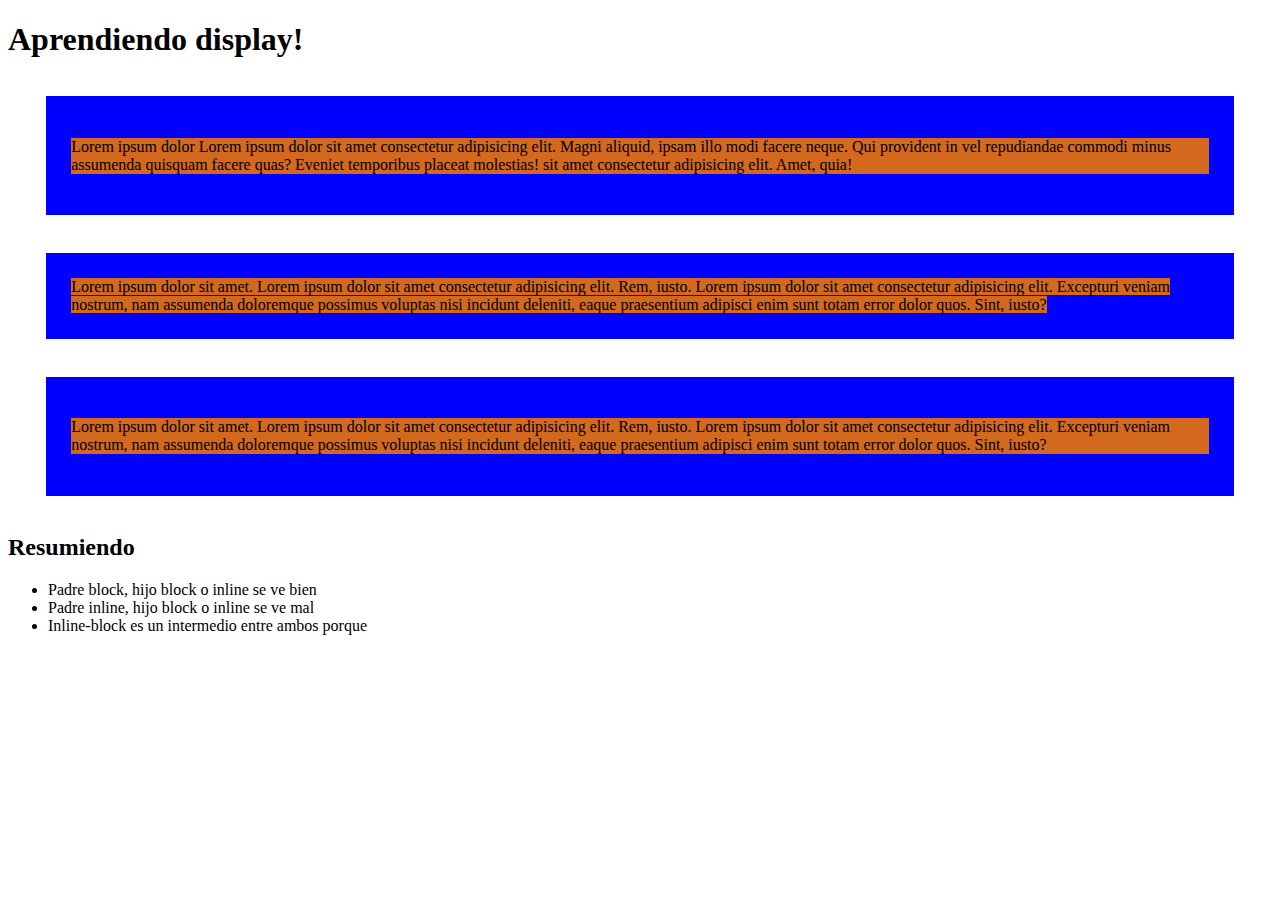
<file: index.html>
<!DOCTYPE html>
<html lang="en">

<head>
    <meta charset="UTF-8">
    <meta http-equiv="X-UA-Compatible" content="IE=edge">
    <meta name="viewport" content="width=device-width, initial-scale=1.0">
    <title>Block-Inline</title>
    <link rel="stylesheet" href="css/style.css">
</head>

<body>
    <h1>Aprendiendo display!</h1>
    <!--Punto y un nombre ".clase" y creo un div con una clase
    ul.lista y se crea una lista con esa clase, si el punto esta solo crea un div y lo podemos multiplicar con el "*"-->

    <!--Block ocupa todo el margen completo-->
    <div class="clase">
    <p class="block">Lorem ipsum dolor Lorem ipsum dolor sit amet consectetur adipisicing elit. Magni aliquid, ipsam illo modi facere neque. Qui provident in vel repudiandae commodi minus assumenda quisquam facere quas? Eveniet temporibus placeat molestias!<span> sit amet consectetur adipisicing elit. Amet, quia!</span></p></div>
        <!--Inline el ancho del contenido-->
     <div class="inline">   
     <p class="enlinea">Lorem ipsum dolor sit amet. Lorem ipsum dolor sit amet consectetur adipisicing elit. Rem, iusto. Lorem ipsum dolor sit amet consectetur adipisicing elit. Excepturi veniam nostrum, nam assumenda doloremque possimus voluptas nisi incidunt deleniti, eaque praesentium adipisci enim sunt totam error dolor quos. Sint, iusto?</p></div>

        <div class="inlineblock">   
            <p class="inlineblock">Lorem ipsum dolor sit amet. Lorem ipsum dolor sit amet consectetur adipisicing elit. Rem, iusto. Lorem ipsum dolor sit amet consectetur adipisicing elit. Excepturi veniam nostrum, nam assumenda doloremque possimus voluptas nisi incidunt deleniti, eaque praesentium adipisci enim sunt totam error dolor quos. Sint, iusto?</p></div>

        <h2>Resumiendo</h2>
        <ul>
            <li>Padre block, hijo block o inline se ve bien</li>
            <li>Padre inline, hijo block o inline se ve mal</li>
            <li>Inline-block es un intermedio entre ambos porque </li>
        </ul>
</body>

</html>
</file>
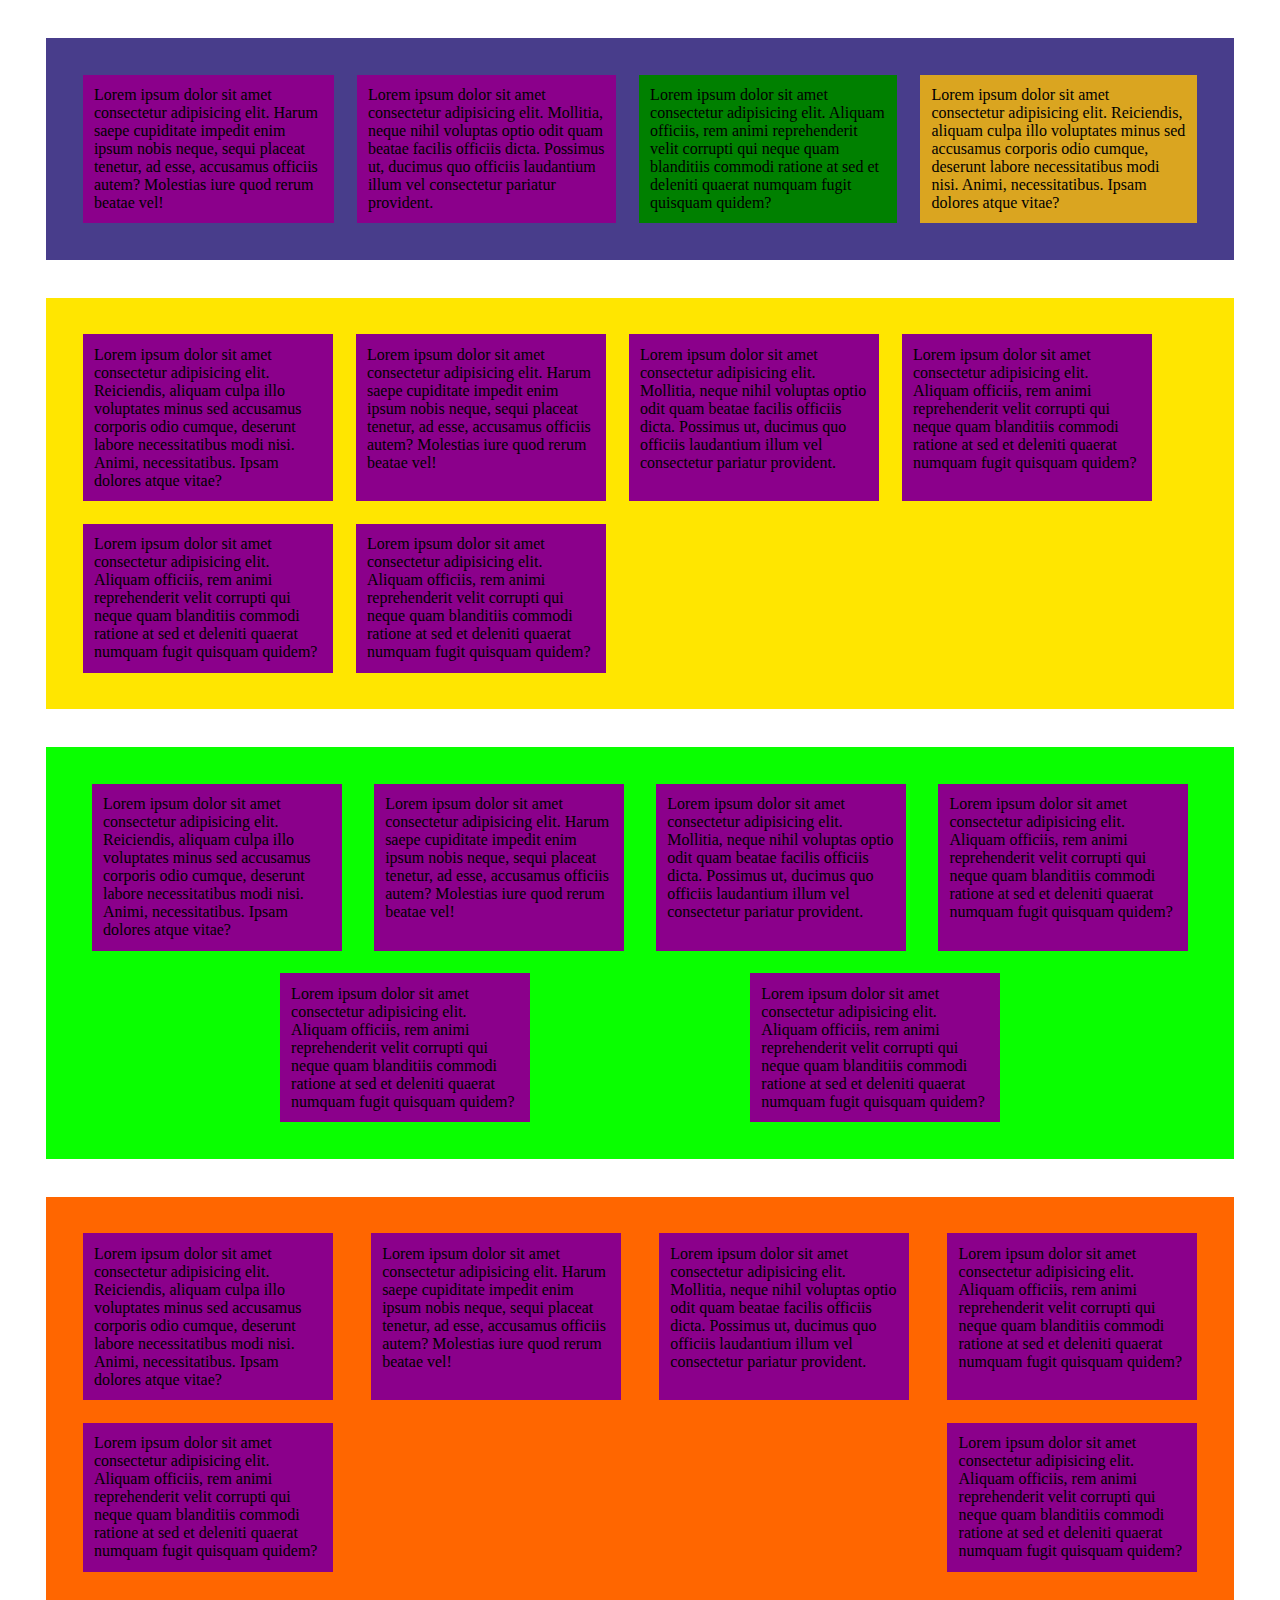
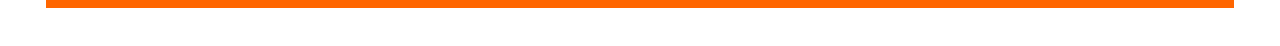
<file: flex-hijos/index4.html>
<!DOCTYPE html>
<html lang="en">
<head>
    <meta charset="UTF-8">
    <meta http-equiv="X-UA-Compatible" content="IE=edge">
    <meta name="viewport" content="width=device-width, initial-scale=1.0">
    <title>hijos flex</title>
    <link rel="stylesheet" href="style4.css">
</head>
<body>
    <!--Flex row con orden en los hijos-->
    <div class="flex1">
        <p class="miniflex">Lorem ipsum dolor sit amet consectetur adipisicing elit. Reiciendis, aliquam culpa illo voluptates minus sed accusamus corporis odio cumque, deserunt labore necessitatibus modi nisi. Animi, necessitatibus. Ipsam dolores atque vitae?</p>
        <p class="miniflex">Lorem ipsum dolor sit amet consectetur adipisicing elit. Harum saepe cupiditate impedit enim ipsum nobis neque, sequi placeat tenetur, ad esse, accusamus officiis autem? Molestias iure quod rerum beatae vel!</p>
        <p class="miniflex">Lorem ipsum dolor sit amet consectetur adipisicing elit. Mollitia, neque nihil voluptas optio odit quam beatae facilis officiis dicta. Possimus ut, ducimus quo officiis laudantium illum vel consectetur pariatur provident.</p>
        <p class="miniflex">Lorem ipsum dolor sit amet consectetur adipisicing elit. Aliquam officiis, rem animi reprehenderit velit corrupti qui neque quam blanditiis commodi ratione at sed et deleniti quaerat numquam fugit quisquam quidem?</p>
    </div>

    
    <!--Flex wrap con justify content-->
    <div class="flex2">
        <p class="miniflex1">Lorem ipsum dolor sit amet consectetur adipisicing elit. Reiciendis, aliquam culpa illo voluptates minus sed accusamus corporis odio cumque, deserunt labore necessitatibus modi nisi. Animi, necessitatibus. Ipsam dolores atque vitae?</p>
        <p class="miniflex1">Lorem ipsum dolor sit amet consectetur adipisicing elit. Harum saepe cupiditate impedit enim ipsum nobis neque, sequi placeat tenetur, ad esse, accusamus officiis autem? Molestias iure quod rerum beatae vel!</p>
        <p class="miniflex1">Lorem ipsum dolor sit amet consectetur adipisicing elit. Mollitia, neque nihil voluptas optio odit quam beatae facilis officiis dicta. Possimus ut, ducimus quo officiis laudantium illum vel consectetur pariatur provident.</p>
        <p class="miniflex1">Lorem ipsum dolor sit amet consectetur adipisicing elit. Aliquam officiis, rem animi reprehenderit velit corrupti qui neque quam blanditiis commodi ratione at sed et deleniti quaerat numquam fugit quisquam quidem?</p>
        <p class="miniflex1">Lorem ipsum dolor sit amet consectetur adipisicing elit. Aliquam officiis, rem animi reprehenderit velit corrupti qui neque quam blanditiis commodi ratione at sed et deleniti quaerat numquam fugit quisquam quidem?</p>
        <p class="miniflex1">Lorem ipsum dolor sit amet consectetur adipisicing elit. Aliquam officiis, rem animi reprehenderit velit corrupti qui neque quam blanditiis commodi ratione at sed et deleniti quaerat numquam fugit quisquam quidem?</p>
    </div>

    <!--Flex wrap con justifycontent se separan todos por igual-->
    <div class="flex3">
        <p class="miniflex1">Lorem ipsum dolor sit amet consectetur adipisicing elit. Reiciendis, aliquam culpa illo voluptates minus sed accusamus corporis odio cumque, deserunt labore necessitatibus modi nisi. Animi, necessitatibus. Ipsam dolores atque vitae?</p>
        <p class="miniflex1">Lorem ipsum dolor sit amet consectetur adipisicing elit. Harum saepe cupiditate impedit enim ipsum nobis neque, sequi placeat tenetur, ad esse, accusamus officiis autem? Molestias iure quod rerum beatae vel!</p>
        <p class="miniflex1">Lorem ipsum dolor sit amet consectetur adipisicing elit. Mollitia, neque nihil voluptas optio odit quam beatae facilis officiis dicta. Possimus ut, ducimus quo officiis laudantium illum vel consectetur pariatur provident.</p>
        <p class="miniflex1">Lorem ipsum dolor sit amet consectetur adipisicing elit. Aliquam officiis, rem animi reprehenderit velit corrupti qui neque quam blanditiis commodi ratione at sed et deleniti quaerat numquam fugit quisquam quidem?</p>
        <p class="miniflex1">Lorem ipsum dolor sit amet consectetur adipisicing elit. Aliquam officiis, rem animi reprehenderit velit corrupti qui neque quam blanditiis commodi ratione at sed et deleniti quaerat numquam fugit quisquam quidem?</p>
        <p class="miniflex1">Lorem ipsum dolor sit amet consectetur adipisicing elit. Aliquam officiis, rem animi reprehenderit velit corrupti qui neque quam blanditiis commodi ratione at sed et deleniti quaerat numquam fugit quisquam quidem?</p>
    </div>

     <!--Flex wrap con justifycontent between, respeta los margenes-->
     <div class="flex4">
        <p class="miniflex1">Lorem ipsum dolor sit amet consectetur adipisicing elit. Reiciendis, aliquam culpa illo voluptates minus sed accusamus corporis odio cumque, deserunt labore necessitatibus modi nisi. Animi, necessitatibus. Ipsam dolores atque vitae?</p>
        <p class="miniflex1">Lorem ipsum dolor sit amet consectetur adipisicing elit. Harum saepe cupiditate impedit enim ipsum nobis neque, sequi placeat tenetur, ad esse, accusamus officiis autem? Molestias iure quod rerum beatae vel!</p>
        <p class="miniflex1">Lorem ipsum dolor sit amet consectetur adipisicing elit. Mollitia, neque nihil voluptas optio odit quam beatae facilis officiis dicta. Possimus ut, ducimus quo officiis laudantium illum vel consectetur pariatur provident.</p>
        <p class="miniflex1">Lorem ipsum dolor sit amet consectetur adipisicing elit. Aliquam officiis, rem animi reprehenderit velit corrupti qui neque quam blanditiis commodi ratione at sed et deleniti quaerat numquam fugit quisquam quidem?</p>
        <p class="miniflex1">Lorem ipsum dolor sit amet consectetur adipisicing elit. Aliquam officiis, rem animi reprehenderit velit corrupti qui neque quam blanditiis commodi ratione at sed et deleniti quaerat numquam fugit quisquam quidem?</p>
        <p class="miniflex1">Lorem ipsum dolor sit amet consectetur adipisicing elit. Aliquam officiis, rem animi reprehenderit velit corrupti qui neque quam blanditiis commodi ratione at sed et deleniti quaerat numquam fugit quisquam quidem?</p>
    </div>
    
</body>
</html>
</file>
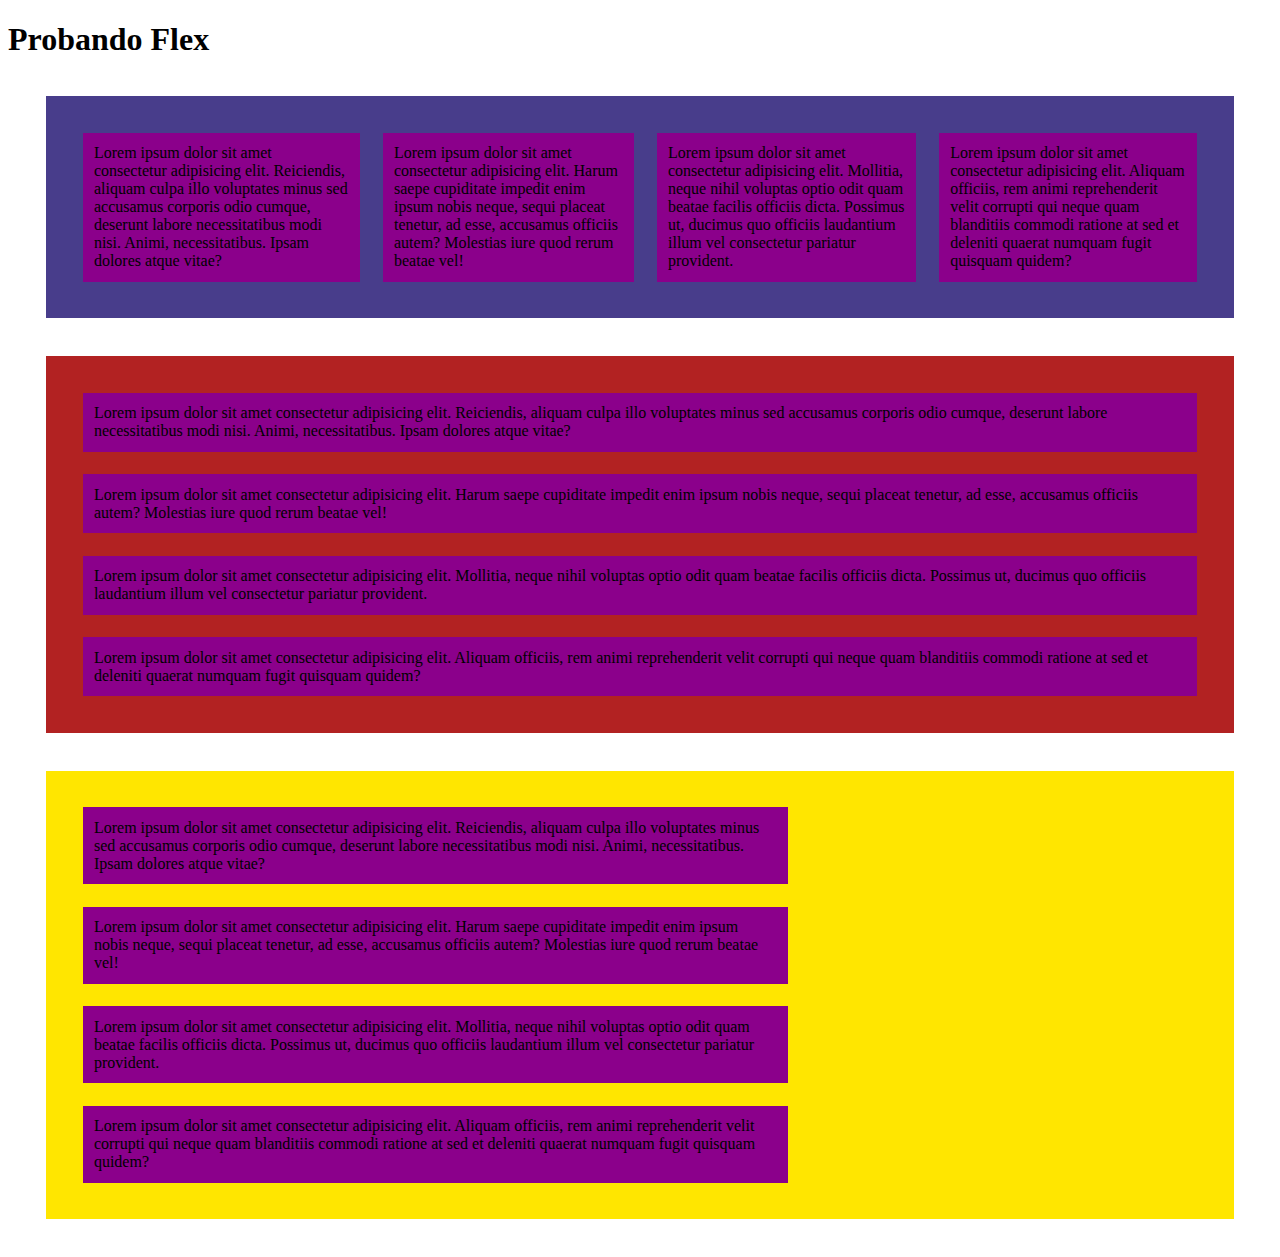
<file: flexbox/index3.html>
<!DOCTYPE html>
<html lang="en">
<head>
    <meta charset="UTF-8">
    <meta http-equiv="X-UA-Compatible" content="IE=edge">
    <meta name="viewport" content="width=device-width, initial-scale=1.0">
    <title>Flexbox</title>
    <link rel="stylesheet" href="style3.css">
</head>
<body>
    <h1>Probando Flex</h1>
<!--Flex sin propiedades -->
    <div class="flex1">
        <p class="miniflex">Lorem ipsum dolor sit amet consectetur adipisicing elit. Reiciendis, aliquam culpa illo voluptates minus sed accusamus corporis odio cumque, deserunt labore necessitatibus modi nisi. Animi, necessitatibus. Ipsam dolores atque vitae?</p>
        <p class="miniflex">Lorem ipsum dolor sit amet consectetur adipisicing elit. Harum saepe cupiditate impedit enim ipsum nobis neque, sequi placeat tenetur, ad esse, accusamus officiis autem? Molestias iure quod rerum beatae vel!</p>
        <p class="miniflex">Lorem ipsum dolor sit amet consectetur adipisicing elit. Mollitia, neque nihil voluptas optio odit quam beatae facilis officiis dicta. Possimus ut, ducimus quo officiis laudantium illum vel consectetur pariatur provident.</p>
        <p class="miniflex">Lorem ipsum dolor sit amet consectetur adipisicing elit. Aliquam officiis, rem animi reprehenderit velit corrupti qui neque quam blanditiis commodi ratione at sed et deleniti quaerat numquam fugit quisquam quidem?</p>
    </div>

    <!--Flex sin propiedades y direction column-->
    <div class="flex2">
        <p class="miniflex">Lorem ipsum dolor sit amet consectetur adipisicing elit. Reiciendis, aliquam culpa illo voluptates minus sed accusamus corporis odio cumque, deserunt labore necessitatibus modi nisi. Animi, necessitatibus. Ipsam dolores atque vitae?</p>
        <p class="miniflex">Lorem ipsum dolor sit amet consectetur adipisicing elit. Harum saepe cupiditate impedit enim ipsum nobis neque, sequi placeat tenetur, ad esse, accusamus officiis autem? Molestias iure quod rerum beatae vel!</p>
        <p class="miniflex">Lorem ipsum dolor sit amet consectetur adipisicing elit. Mollitia, neque nihil voluptas optio odit quam beatae facilis officiis dicta. Possimus ut, ducimus quo officiis laudantium illum vel consectetur pariatur provident.</p>
        <p class="miniflex">Lorem ipsum dolor sit amet consectetur adipisicing elit. Aliquam officiis, rem animi reprehenderit velit corrupti qui neque quam blanditiis commodi ratione at sed et deleniti quaerat numquam fugit quisquam quidem?</p>
    </div>

    
    <!--Flex sin propiedades y direction row y wrap-->
    <div class="flex3">
        <p class="miniflex1">Lorem ipsum dolor sit amet consectetur adipisicing elit. Reiciendis, aliquam culpa illo voluptates minus sed accusamus corporis odio cumque, deserunt labore necessitatibus modi nisi. Animi, necessitatibus. Ipsam dolores atque vitae?</p>
        <p class="miniflex1">Lorem ipsum dolor sit amet consectetur adipisicing elit. Harum saepe cupiditate impedit enim ipsum nobis neque, sequi placeat tenetur, ad esse, accusamus officiis autem? Molestias iure quod rerum beatae vel!</p>
        <p class="miniflex1">Lorem ipsum dolor sit amet consectetur adipisicing elit. Mollitia, neque nihil voluptas optio odit quam beatae facilis officiis dicta. Possimus ut, ducimus quo officiis laudantium illum vel consectetur pariatur provident.</p>
        <p class="miniflex1">Lorem ipsum dolor sit amet consectetur adipisicing elit. Aliquam officiis, rem animi reprehenderit velit corrupti qui neque quam blanditiis commodi ratione at sed et deleniti quaerat numquam fugit quisquam quidem?</p>
    </div>


    
</body>
</html>
</file>
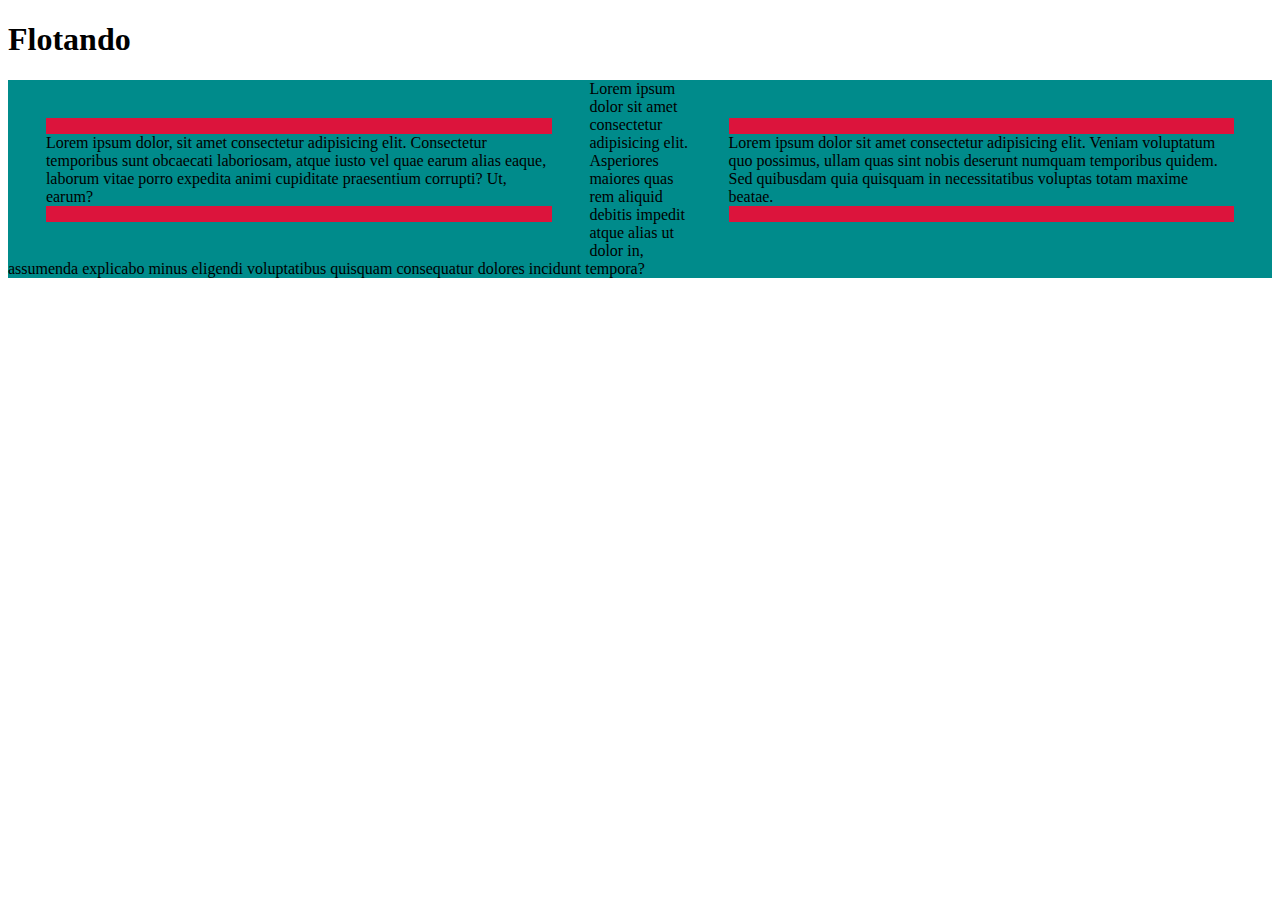
<file: float/index2.html>
<!DOCTYPE html>
<html lang="en">
<head>
    <meta charset="UTF-8">
    <meta http-equiv="X-UA-Compatible" content="IE=edge">
    <meta name="viewport" content="width=device-width, initial-scale=1.0">
    <title>Float</title>
    <link rel="stylesheet" href="style2.css">
</head>
<body>
    <h1>Flotando</h1>

    


    <div class="rigth">
<p>Lorem ipsum dolor sit amet consectetur adipisicing elit. Veniam voluptatum quo possimus, ullam quas sint nobis deserunt numquam temporibus quidem. Sed quibusdam quia quisquam in necessitatibus voluptas totam maxime beatae.</p></div>

<div class="left">
<p class="left">Lorem ipsum dolor, sit amet consectetur adipisicing elit. Consectetur temporibus sunt obcaecati laboriosam, atque iusto vel quae earum alias eaque, laborum vitae porro expedita animi cupiditate praesentium corrupti? Ut, earum?</p></div>

<p>Lorem ipsum dolor sit amet consectetur adipisicing elit. Asperiores maiores quas rem aliquid debitis impedit atque alias ut dolor in, assumenda explicabo minus eligendi voluptatibus quisquam consequatur dolores incidunt tempora?</p>
</body>
</html>
</file>
<file: css/style.css>
div{
    background-color:blue;
    padding: 2%;
    margin: 3%;
}
p{
    background-color: chocolate;
}
p.enlinea{
    display: inline;
}
p.inlineblock{
    display: inline-block;
}
</file>
<file: flex-hijos/style4.css>
div{
    padding: 2%;
    margin: 3%;
}
p{
    background-color: darkmagenta;
    margin: 1%;
    padding: 1%;
    
}
/*Flex direction es el eje principal puede ser vertical u horizontal, si no especifico pone a todos los hijos en el eje

consejo no usar orden porque jode*/
.flex1{
    background-color: darkslateblue;
    display: flex;
}
.flex1 .miniflex:first-of-type{
    order: 1;
    background-color: goldenrod;
}
.flex1 .miniflex:last-of-type{
    order: 0;
    background-color: green;
}


/*justify-content es como los alinea respecto al eje principal*/
p.miniflex1{
    width: 20%;
}
.flex2{
    background-color: rgb(255, 230, 0);
    display: flex;
    justify-content: left;
    flex-wrap: wrap;
}
.flex3{
    background-color: rgb(9, 255, 0);
    display: flex;
    justify-content: space-evenly;
    flex-wrap: wrap;
}
.flex4{
    background-color: rgb(255, 102, 0);
    display: flex;
    justify-content: space-between;
    flex-wrap: wrap;
}
</file>
<file: flexbox/style3.css>
div{
    padding: 2%;
    margin: 3%;
}
p{
    background-color: darkmagenta;
    margin: 1%;
    padding: 1%;
    
}
/*Flex direction es el eje principal puede ser vertical u horizontal, si no especifico pone a todos los hijos en el eje*/
.flex1{
    background-color: darkslateblue;
    display: flex;
}
.flex2{
    background-color: firebrick;
    display: flex;
    flex-direction: column;
}
p.miniflex1{
    width: 60%;
}
.flex3{
    background-color: rgb(255, 230, 0);
    display: flex;
    flex-direction:row;
    flex-wrap: wrap;
}
</file>
<file: float/style2.css>
div{
    background-color: crimson;
    margin: 3%;
    width: 40%;
}
div.left{
    float: left;
}
div.rigth{
    float: right;
}
p{
    background-color: darkcyan;
}
</file>
